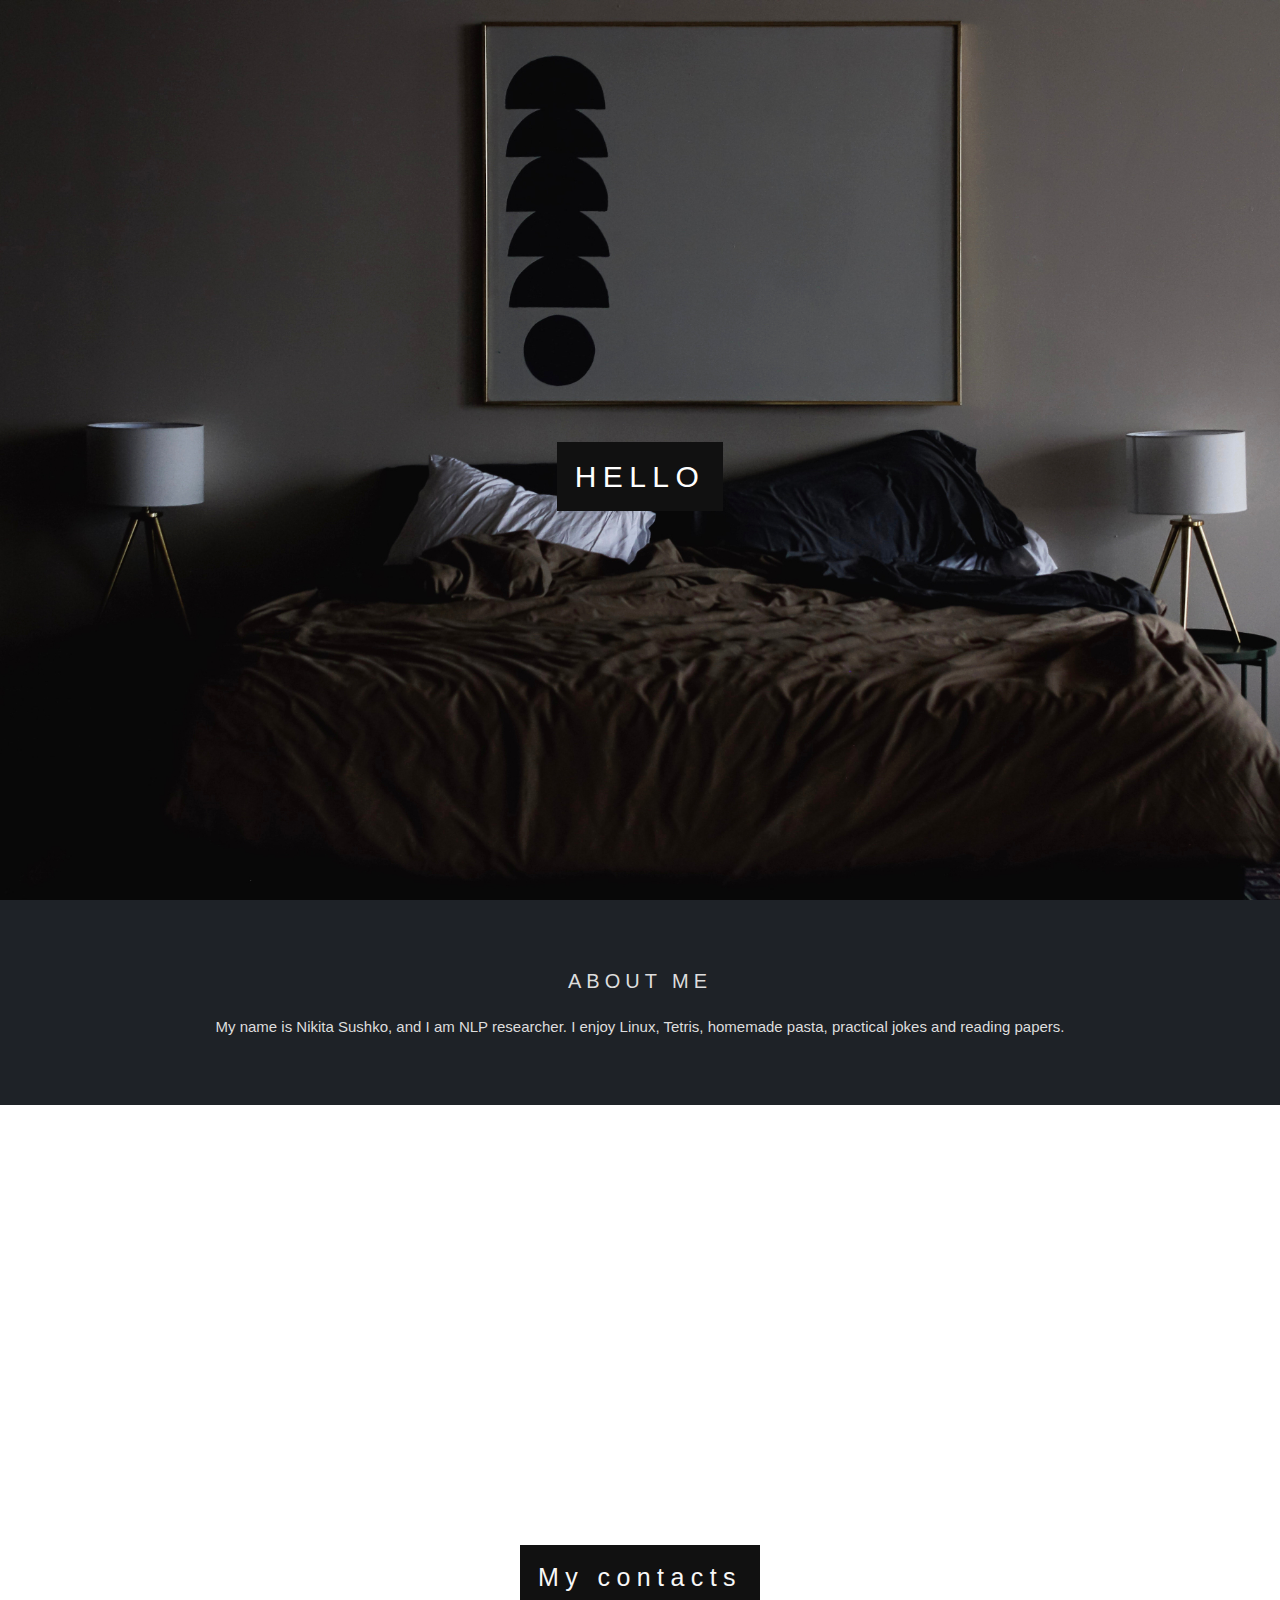
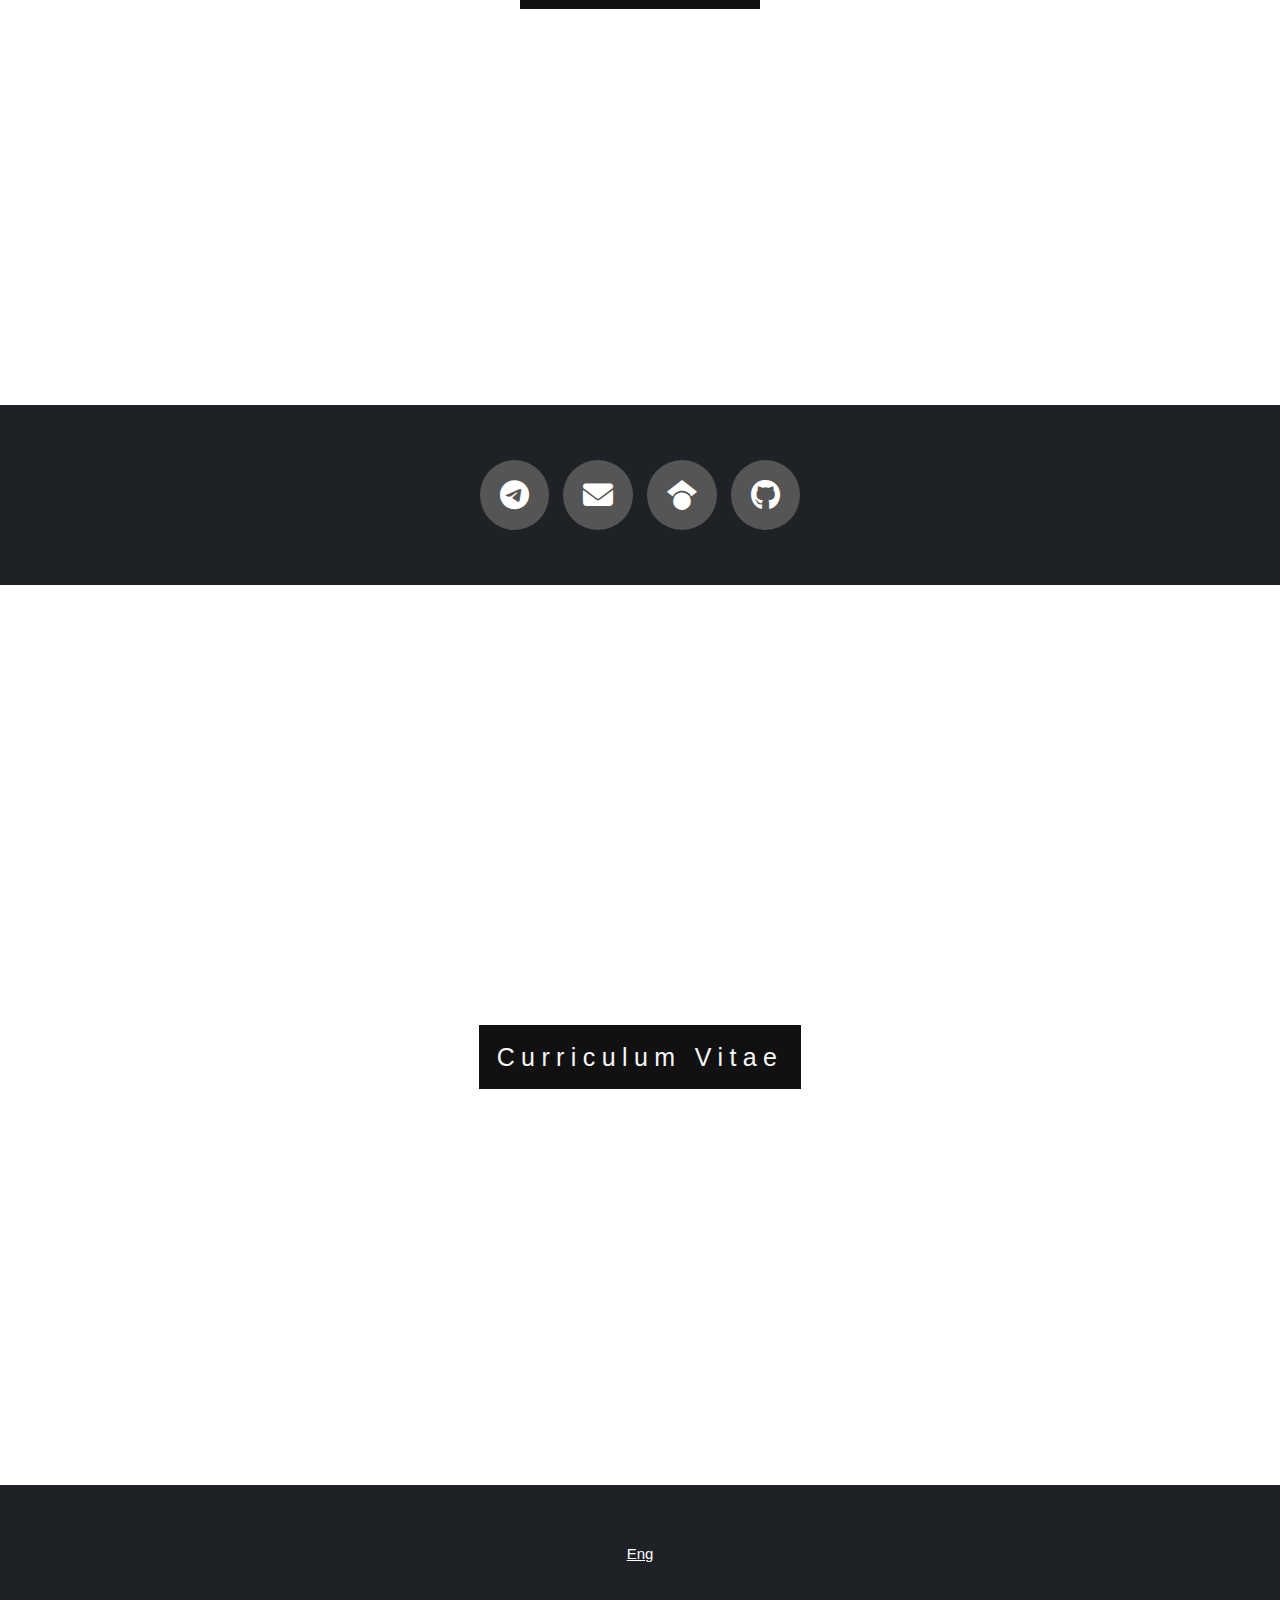
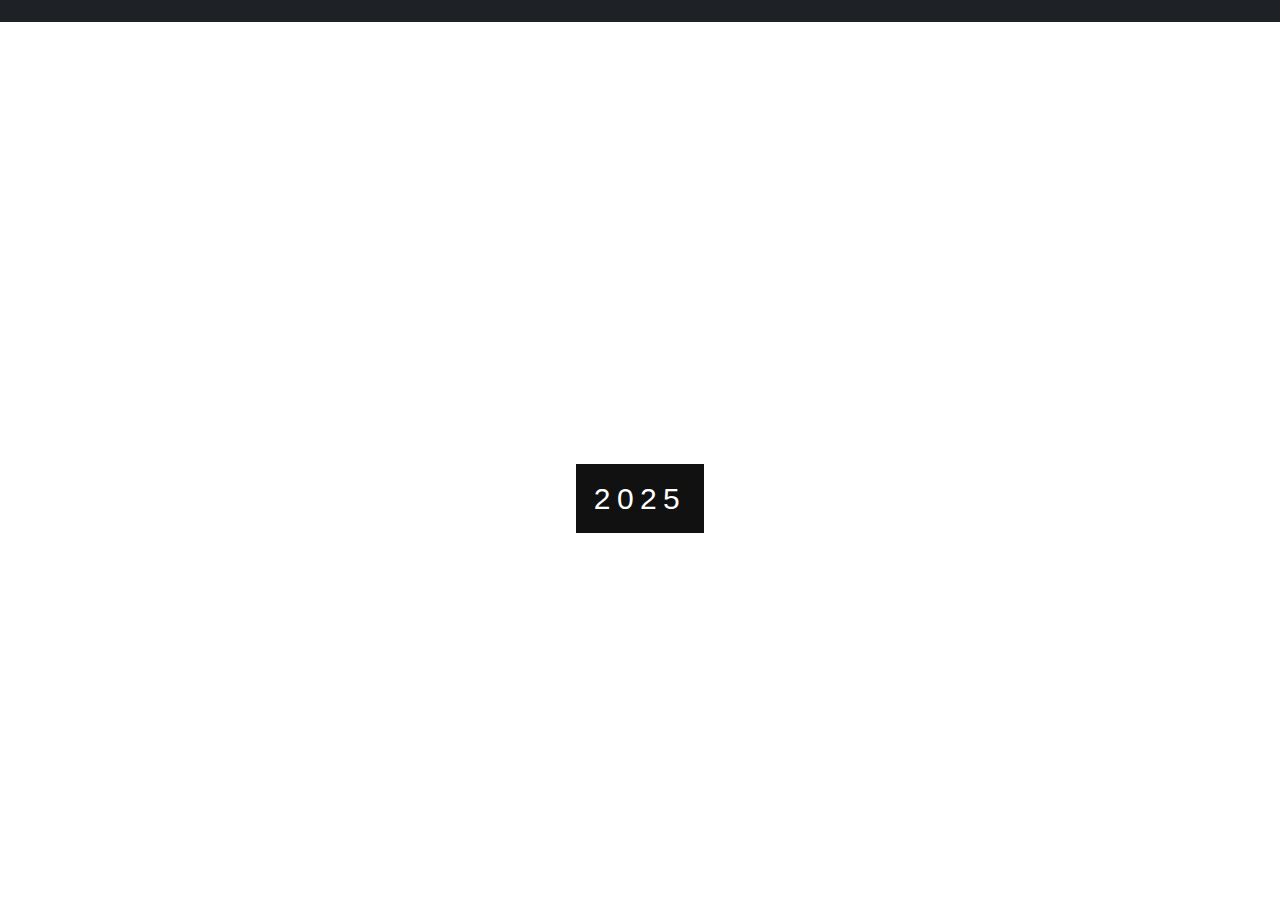
<file: index.html>
<!DOCTYPE html>
<html>

<head>
    <meta name="viewport" content="width=device-width, initial-scale=1">
    <!-- Add icon library -->
    <link rel="stylesheet" href="https://cdnjs.cloudflare.com/ajax/libs/font-awesome/6.7.2/css/all.min.css">
    <link rel="stylesheet" type="text/css" href="style.css">
    <link rel="shortcut icon" href="favicon.ico" type="image/x-icon" />
    <meta charset="utf-8">
    <title>Nikita Sushko</title>
</head>

<body>

    <div class="bgimg-1">
        <div class="animations">
            <div class="caption">
                <span class="border">HELLO</span>
            </div>
        </div>
    </div>

    <div class="separator">
        <h3 style="text-align:center;">About me</h3>
        <p>My name is Nikita Sushko, and I am NLP researcher. I enjoy Linux, Tetris, homemade pasta, practical jokes and reading papers.</p>
    </div>

    <div class="bgimg-2">
        <div class="caption">
            <span class="border" style="font-size:25px;color: #f7f7f7;">My contacts</span>
        </div>
    </div>

    <style>
        .separator a {
            /* --- Styles for the icon containers --- */
            /* Adjust these values to match your desired look */
            /* font-size: 1.5em; */ /* Controls base size of Font Awesome icons */
            width: auto;     /* Width of the circular background */
            height: auto;    /* Height of the circular background */
            line-height: auto; /* Vertically centers the Font Awesome icon */
            display: inline-block;
            text-align: center;
            vertical-align: middle;
            margin: 5px;
            border-radius: 50%; /* Makes the background circular */
            background-color: #555; /* Example background color (like your screenshot) */
            color: white; /* Color for Font Awesome icons */
            position: relative; /* Needed for absolute positioning of image if required */
        }
        
        .separator a .icon-img {
            /* --- Styles specific to the <img> icon --- */
            height: 1em; /* Make image height relative to the font-size of 'a' */
            width: 1em;  /* Make image width relative to the font-size of 'a' */
            vertical-align: middle; /* Helps align with other inline elements */
            /* Optional: If centering within the circle is tricky, you might need absolute positioning */
            /* position: absolute; */
            /* top: 50%; */
            /* left: 50%; */
            /* transform: translate(-50%, -50%); */
        }
        
        /* Ensure Font Awesome fonts are specified (Check your FA version) */
        .fa-brands {
            font-family: "Font Awesome 6 Brands", "Font Awesome 5 Brands"; /* Add fallbacks */
        }
        .fa-envelope { /* Example for solid/regular icons */
            font-family: "Font Awesome 6 Free", "Font Awesome 5 Free";
            font-weight: 900; /* Or 400 for regular */
        }
        
    </style>
    <div style="position:relative;">
        <div class="separator">
            <a href="https://t.me/buckwheat_thoughts" class="fa fa-brands fa-telegram"></a>
            <a href="mailto://gorakievskaya@gmail.com" class="fa fa-envelope"></a>
            <a href="https://scholar.google.com/citations?user=lIgc5xMAAAAJ" class="fa fa-brands fa-google-scholar"></a>
            <!-- <a href="https://huggingface.co/chameleon-lizard" target="_blank" src='static/images/hf-logo.svg'></a> -->
            <a href="https://github.com/chameleon-lizard" class="fa fa-brands fa-github"></a>
        </div>
    </div>

    <div class="bgimg-3">
        <div class="caption">
            <span class="border" style="font-size:25px;color: #f7f7f7;">Curriculum Vitae</span>
        </div>
    </div>

    <div style="position:relative;">
        
        <div class="separator">
            <a href="CV_en.pdf" style="background-color: transparent">Eng</a>
        </div>
    </div>

    <div class="bgimg-4">
        <div class="caption">
            <span class="border">2025</span>
        </div>
    </div>

</body>

</html>
</file>
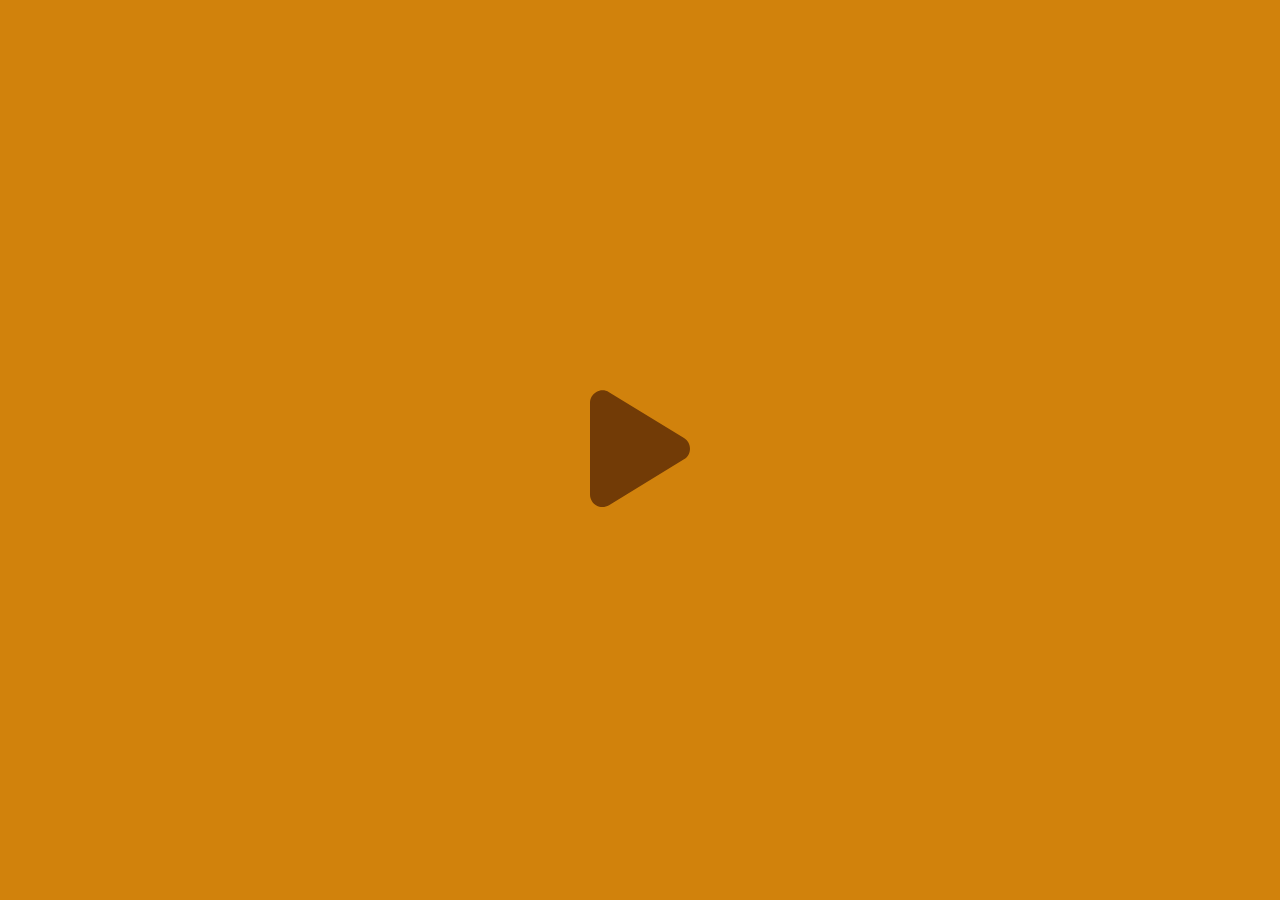
<file: radio.html>
<!DOCTYPE html>
<html lang="En">
    <head>
        <style>
            html,body{height:100% !important;width:100% !important; margin:0px; padding:0px;}

            .page {height:20% !important; width:100% !important;}
        </style>
        <title>Party player host</title>
    </head>
    <body>
        <div style="display:flex;justify-content:center;align-items:center;height:100%;width:100%;background-color:#d1820c">
            <audio id="player" autoplay onended="document.location.reload()">
                  <source src="http://31.56.227.50:12346" type="audio/mp3">
                  Your browser does not support the audio element.
            </audio>
            <div>
                <button onclick="togglePlay()" id="play_button" style="background-color: transparent;border: none">
                    <svg id="play_svg" xmlns="http://www.w3.org/2000/svg" height="1em" viewBox="0 0 384 512" style="height:10em;width:max-content;display: flex">
                        <!--! Font Awesome Free 6.4.2 by @fontawesome - https://fontawesome.com License - https://fontawesome.com/license (Commercial License) Copyright 2023 Fonticons, Inc. -->
                        <path fill="#723b06" d="M73 39c-14.8-9.1-33.4-9.4-48.5-.9S0 62.6 0 80V432c0 17.4 9.4 33.4 24.5 41.9s33.7 8.1 48.5-.9L361 297c14.3-8.7 23-24.2 23-41s-8.7-32.2-23-41L73 39z"/>
                    </svg>
                    <svg id="pause_svg" xmlns="http://www.w3.org/2000/svg" height="1em" viewBox="0 0 320 512" style="height:10em;width:max-content;display: none">
                        <!--! Font Awesome Free 6.4.2 by @fontawesome - https://fontawesome.com License - https://fontawesome.com/license (Commercial License) Copyright 2023 Fonticons, Inc. -->
                        <path fill="#723b06" d="M48 64C21.5 64 0 85.5 0 112V400c0 26.5 21.5 48 48 48H80c26.5 0 48-21.5 48-48V112c0-26.5-21.5-48-48-48H48zm192 0c-26.5 0-48 21.5-48 48V400c0 26.5 21.5 48 48 48h32c26.5 0 48-21.5 48-48V112c0-26.5-21.5-48-48-48H240z"/>
                    </svg>
                </button>
            </div>
        </div>
    </body>

    <script>
        let Player = document.getElementById('player');
        let play_svg = document.getElementById('play_svg');
        let pause_svg = document.getElementById('pause_svg');

        function setDisplayValue(element, value) {
            if (element)
                element.style.display = value
        }

        function togglePlay() {
            if (Player) {
                if (Player.paused) {
                    setDisplayValue(play_svg, 'none');
                    setDisplayValue(pause_svg, 'flex');
                    Player.play()
                } else {
                    setDisplayValue(play_svg, 'flex');
                    setDisplayValue(pause_svg, 'none');
                    Player.pause()
                }
            }
        }
    </script>
</html>
</file>
<file: style.css>
body,
html {
    height: 100%;
    margin: 0;
    font: 400 15px/1.8 "Lato", sans-serif;
    color: #777;
}

.bgimg-1,
.bgimg-2,
.bgimg-3,
.bgimg-4 {
    position: relative;
    opacity: 1;
    background-attachment: fixed;
    background-position: center;
    background-repeat: no-repeat;
    background-size: cover;
}

.bgimg-1 {
    background-image: url("static/images/bed.jpg");
    min-height: 100%;
}

.bgimg-2 {
    background-image: url("static/images/spices.jpg");
    min-height: 100%;
}

.bgimg-3 {
    background-image: url("static/images/table.jpg");
    min-height: 100%;
}

.bgimg-4 {
    background-image: url("static/images/wires.jpg");
    min-height: 100%;
}

.separator {
    color: #ddd;
    background-color: rgb(30, 34, 39);
    text-align: center;
    padding: 50px 80px;
    text-align: center;
}

.caption {
    position: absolute;
    left: 0;
    top: 50%;
    width: 100%;
    text-align: center;
    color: #000;
}

.caption span.border {
    background-color: #111;
    color: #fff;
    padding: 18px;
    font-size: 30px;
    letter-spacing: 0.5vw;
}

h3 {
    letter-spacing: 5px;
    text-transform: uppercase;
    font: 20px "Lato", sans-serif;
    color: #ddd
}


/* Turn off parallax scrolling for tablets and phones */

@media only screen and (max-device-width: 1024px) {
    .bgimg-1,
    .bgimg-2,
    .bgimg-3,
    .bgimg-4 {
        background-attachment: scroll;
    }
}

a:link {
    color: #ddd;
}

a:visited {
    color: #ddd;
}

a:hover {
    color: #ddd;
}

a:active {
    color: #ddd;
}

.fa {
    padding: 20px;
    font-size: 30px;
    width: 30px;
    text-align: center;
    text-decoration: none;
    margin: 5px 2px;
    border-radius: 50%;
}

.fa:hover {
    opacity: 0.7;
}

.fa-github {
    background: #777;
    color: white;
}

.fa-facebook {
    background: #777;
    color: white;
}

.fa-twitter {
    background: #777;
    color: white;
}

.fa-instagram {
    background: #777;
    color: white;
}

.fa-pinterest {
    background: #777;
    color: white;
}

.fa-tumblr {
    background: #777;
    color: white;
}

.fa-telegram {
    background: #777;
    color: white;
}

.fa-vk {
    background: #777;
    color: white;
}

.fa-envelope {
    background: #777;
    color: white;
}

.animations {
    -webkit-animation: fadein 3s;
    /* Safari, Chrome and Opera > 12.1 */
    -moz-animation: fadein 3s;
    /* Firefox < 16 */
    -ms-animation: fadein 3s;
    /* Internet Explorer */
    -o-animation: fadein 3s;
    /* Opera < 12.1 */
    animation: fadein 3s;
}

@keyframes fadein {
    from {
        opacity: 0;
    }
    to {
        opacity: 1;
    }
}


/* Firefox < 16 */

@-moz-keyframes fadein {
    from {
        opacity: 0;
    }
    to {
        opacity: 1;
    }
}


/* Safari, Chrome and Opera > 12.1 */

@-webkit-keyframes fadein {
    from {
        opacity: 0;
    }
    to {
        opacity: 1;
    }
}


/* Internet Explorer */

@-ms-keyframes fadein {
    from {
        opacity: 0;
    }
    to {
        opacity: 1;
    }
}


/* Opera < 12.1 */

@-o-keyframes fadein {
    from {
        opacity: 0;
    }
    to {
        opacity: 1;
    }
}
</file>
